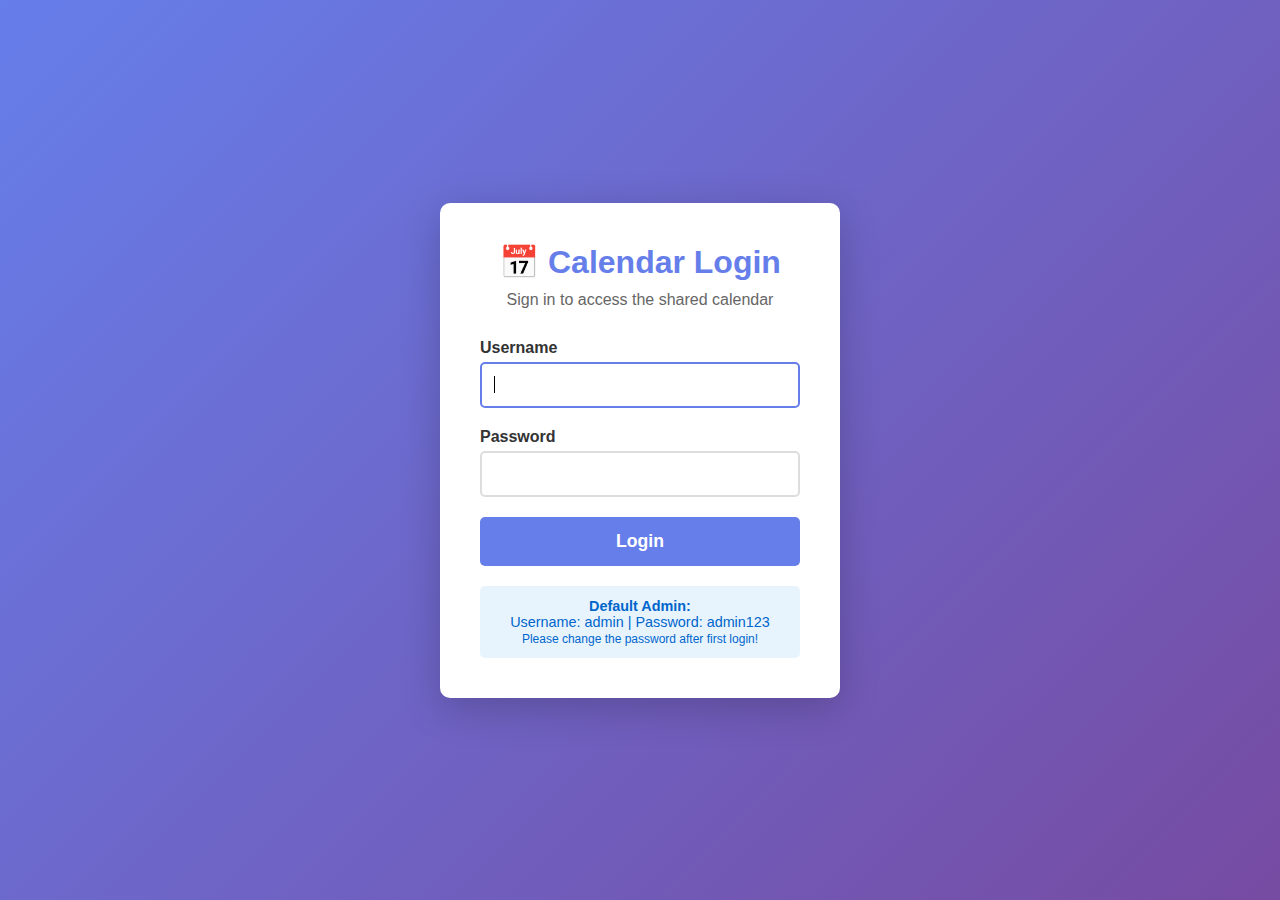
<file: index.html>
<!DOCTYPE html>
<html lang="en">
<head>
    <meta charset="UTF-8">
    <meta name="viewport" content="width=device-width, initial-scale=1.0">
    <title>Shared Calendar</title>
    <link rel="stylesheet" href="styles.css">
</head>
<body>
    <div class="container">
        <header>
            <div class="header-top">
                <h1>Shared Calendar</h1>
                <div class="user-actions">                    <span id=\"syncStatus\" class=\"sync-status status-synced\">✓ Synced</span>                    <span id="userDisplay" class="user-display"></span>
                    <button id="adminBtn" class="btn-admin" style="display: none;">Admin Panel</button>
                    <button id="logoutBtn" class="btn-logout">Logout</button>
                </div>
            </div>
            <div class="controls">
                <button id="prevMonth">&lt;</button>
                <h2 id="currentMonth"></h2>
                <button id="nextMonth">&gt;</button>
            </div>
        </header>

        <div class="calendar" id="calendar"></div>

        <!-- Modal for adding/editing entries -->
        <div id="modal" class="modal">
            <div class="modal-content">
                <span class="close">&times;</span>
                <h3 id="modalTitle">Add Entry</h3>
                <p id="modalDate"></p>
                
                <form id="entryForm">
                    <div class="form-group">
                        <label for="entryTitle">Title:</label>
                        <input type="text" id="entryTitle" required>
                    </div>
                    
                    <div class="form-group">
                        <label for="entryDescription">Description:</label>
                        <textarea id="entryDescription" rows="4"></textarea>
                    </div>
                    
                    <div class="form-group">
                        <label for="entryAuthor">Your Name:</label>
                        <input type="text" id="entryAuthor" required>
                    </div>
                    
                    <div class="button-group">
                        <button type="submit" class="btn btn-primary">Save</button>
                        <button type="button" class="btn btn-secondary" id="cancelBtn">Cancel</button>
                    </div>
                </form>
                
                <div id="entriesList"></div>
            </div>
        </div>
    </div>

    <script src="script.js"></script>
</body>
</html>
</file>
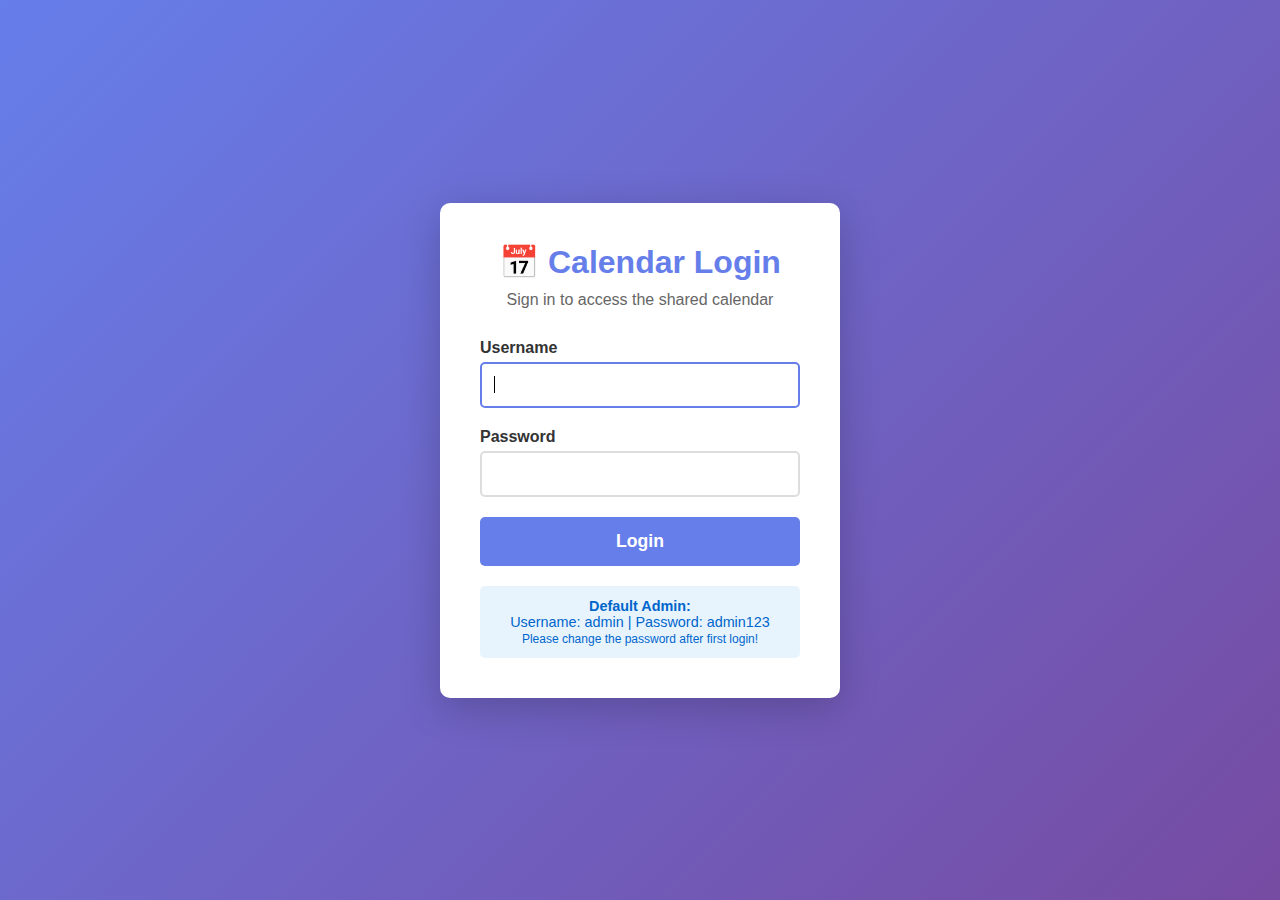
<file: admin.html>
<!DOCTYPE html>
<html lang="en">
<head>
    <meta charset="UTF-8">
    <meta name="viewport" content="width=device-width, initial-scale=1.0">
    <title>Admin Panel - Shared Calendar</title>
    <style>
        * {
            margin: 0;
            padding: 0;
            box-sizing: border-box;
        }

        body {
            font-family: 'Segoe UI', Tahoma, Geneva, Verdana, sans-serif;
            background: linear-gradient(135deg, #667eea 0%, #764ba2 100%);
            min-height: 100vh;
            padding: 20px;
        }

        .container {
            max-width: 1200px;
            margin: 0 auto;
            background: white;
            border-radius: 10px;
            box-shadow: 0 10px 40px rgba(0, 0, 0, 0.2);
            overflow: hidden;
        }

        header {
            background: linear-gradient(135deg, #667eea 0%, #764ba2 100%);
            color: white;
            padding: 30px;
            display: flex;
            justify-content: space-between;
            align-items: center;
            flex-wrap: wrap;
        }

        header h1 {
            font-size: 2em;
        }

        .header-actions {
            display: flex;
            gap: 10px;
            align-items: center;
        }

        .user-info {
            margin-right: 15px;
            font-size: 0.9em;
        }

        .content {
            padding: 30px;
        }

        .section {
            margin-bottom: 40px;
        }

        .section h2 {
            color: #667eea;
            margin-bottom: 20px;
            padding-bottom: 10px;
            border-bottom: 2px solid #667eea;
        }

        .btn {
            padding: 10px 20px;
            border: none;
            border-radius: 5px;
            cursor: pointer;
            font-size: 1em;
            transition: background 0.3s;
            font-weight: 500;
        }

        .btn-primary {
            background: #667eea;
            color: white;
        }

        .btn-primary:hover {
            background: #5568d3;
        }

        .btn-secondary {
            background: white;
            color: #667eea;
            border: 2px solid white;
        }

        .btn-secondary:hover {
            background: rgba(255, 255, 255, 0.2);
        }

        .btn-danger {
            background: #e74c3c;
            color: white;
        }

        .btn-danger:hover {
            background: #c0392b;
        }

        .btn-success {
            background: #27ae60;
            color: white;
        }

        .btn-success:hover {
            background: #229954;
        }

        .form-group {
            margin-bottom: 20px;
        }

        .form-group label {
            display: block;
            margin-bottom: 5px;
            font-weight: bold;
            color: #333;
        }

        .form-group input,
        .form-group select {
            width: 100%;
            padding: 10px;
            border: 2px solid #ddd;
            border-radius: 5px;
            font-size: 1em;
        }

        .form-group input:focus,
        .form-group select:focus {
            outline: none;
            border-color: #667eea;
        }

        .form-inline {
            display: flex;
            gap: 10px;
            flex-wrap: wrap;
        }

        .form-inline .form-group {
            flex: 1;
            min-width: 200px;
        }

        .users-table {
            width: 100%;
            border-collapse: collapse;
            margin-top: 20px;
        }

        .users-table th,
        .users-table td {
            padding: 12px;
            text-align: left;
            border-bottom: 1px solid #ddd;
        }

        .users-table th {
            background: #f8f9fa;
            font-weight: bold;
            color: #667eea;
        }

        .users-table tr:hover {
            background: #f8f9fa;
        }

        .badge {
            display: inline-block;
            padding: 4px 8px;
            border-radius: 3px;
            font-size: 0.85em;
            font-weight: bold;
        }

        .badge-admin {
            background: #667eea;
            color: white;
        }

        .badge-user {
            background: #95a5a6;
            color: white;
        }

        .message {
            padding: 12px;
            border-radius: 5px;
            margin-bottom: 20px;
            display: none;
        }

        .message.show {
            display: block;
        }

        .message.success {
            background: #d4edda;
            color: #155724;
            border: 1px solid #c3e6cb;
        }

        .message.error {
            background: #f8d7da;
            color: #721c24;
            border: 1px solid #f5c6cb;
        }

        .password-display {
            background: #fff3cd;
            border: 2px solid #ffc107;
            padding: 15px;
            border-radius: 5px;
            margin-top: 10px;
            display: none;
        }

        .password-display.show {
            display: block;
        }

        .password-value {
            font-family: monospace;
            font-size: 1.2em;
            font-weight: bold;
            color: #333;
            background: white;
            padding: 10px;
            border-radius: 3px;
            margin: 10px 0;
            word-break: break-all;
        }

        .checkbox-group {
            display: flex;
            align-items: center;
            margin-top: 10px;
        }

        .checkbox-group input[type="checkbox"] {
            width: auto;
            margin-right: 8px;
        }

        .checkbox-group label {
            font-weight: normal;
            margin-bottom: 0;
        }

        .quick-actions {
            display: flex;
            gap: 10px;
            margin-bottom: 20px;
        }

        @media (max-width: 768px) {
            header {
                flex-direction: column;
                align-items: flex-start;
            }

            .header-actions {
                margin-top: 15px;
                width: 100%;
            }

            .users-table {
                font-size: 0.9em;
            }

            .users-table th,
            .users-table td {
                padding: 8px 4px;
            }
        }
    </style>
</head>
<body>
    <div class="container">
        <header>
            <div>
                <h1>🔧 Admin Panel</h1>
                <div class="user-info" id="userInfo"></div>
            </div>
            <div class="header-actions">
                <button class="btn btn-secondary" onclick="window.location.href='index.html'">📅 Calendar</button>
                <button class="btn btn-secondary" onclick="logout()">Logout</button>
            </div>
        </header>

        <div class="content">
            <div id="message" class="message"></div>

            <!-- Add User Section -->
            <div class="section">
                <h2>Add New User</h2>
                <form id="addUserForm">
                    <div class="form-inline">
                        <div class="form-group">
                            <label for="newUsername">Username *</label>
                            <input type="text" id="newUsername" required pattern="[a-zA-Z0-9_]{3,20}" 
                                   title="3-20 characters, letters, numbers, underscore only">
                        </div>
                        <div class="form-group">
                            <label for="newFullName">Full Name *</label>
                            <input type="text" id="newFullName" required>
                        </div>
                    </div>
                    
                    <div class="form-group">
                        <label for="newPassword">Password *</label>
                        <div style="display: flex; gap: 10px;">
                            <input type="text" id="newPassword" required minlength="6" style="flex: 1;">
                            <button type="button" class="btn btn-success" onclick="generatePassword()">🎲 Generate</button>
                        </div>
                    </div>

                    <div class="checkbox-group">
                        <input type="checkbox" id="newIsAdmin">
                        <label for="newIsAdmin">Administrator privileges</label>
                    </div>

                    <div id="passwordDisplay" class="password-display">
                        <strong>⚠️ Generated Password - Save This!</strong>
                        <div class="password-value" id="generatedPassword"></div>
                        <small>This password will not be shown again. Copy it now!</small>
                    </div>

                    <div style="margin-top: 20px;">
                        <button type="submit" class="btn btn-primary">Add User</button>
                    </div>
                </form>
            </div>

            <!-- Change Password Section -->
            <div class="section">
                <h2>Change User Password</h2>
                <form id="changePasswordForm">
                    <div class="form-inline">
                        <div class="form-group">
                            <label for="changeUsername">Username</label>
                            <select id="changeUsername" required>
                                <option value="">Select user...</option>
                            </select>
                        </div>
                        <div class="form-group">
                            <label for="changeNewPassword">New Password *</label>
                            <input type="text" id="changeNewPassword" required minlength="6">
                        </div>
                    </div>
                    <div style="margin-top: 10px;">
                        <button type="button" class="btn btn-success" onclick="generatePasswordForChange()">🎲 Generate Password</button>
                        <button type="submit" class="btn btn-primary">Change Password</button>
                    </div>
                </form>
            </div>

            <!-- Users List Section -->
            <div class="section">
                <h2>Manage Users</h2>
                <div class="quick-actions">
                    <button class="btn btn-primary" onclick="loadUsers()">🔄 Refresh List</button>
                </div>
                <table class="users-table" id="usersTable">
                    <thead>
                        <tr>
                            <th>Username</th>
                            <th>Full Name</th>
                            <th>Role</th>
                            <th>Created</th>
                            <th>Actions</th>
                        </tr>
                    </thead>
                    <tbody id="usersTableBody">
                        <tr>
                            <td colspan="5" style="text-align: center; padding: 20px;">Loading users...</td>
                        </tr>
                    </tbody>
                </table>
            </div>
        </div>
    </div>

    <script>
        let currentUser = null;

        // Check authentication on load
        async function checkAuth() {
            try {
                const response = await fetch('auth.php?action=current', {
                    credentials: 'include'
                });
                const text = await response.text();
                const data = JSON.parse(text);
                
                if (!data.success || !data.user.is_admin) {
                    window.location.href = 'login.html';
                    return;
                }
                
                currentUser = data.user;
                document.getElementById('userInfo').textContent = `Logged in as: ${data.user.full_name}`;
                loadUsers();
            } catch (error) {
                console.error('Auth check error:', error);
                window.location.href = 'login.html';
            }
        }

        // Logout
        async function logout() {
            try {
                await fetch('auth.php?action=logout', {
                    credentials: 'include'
                });
                window.location.href = 'login.html';
            } catch (error) {
                console.error('Logout error:', error);
                window.location.href = 'login.html';
            }
        }

        // Show message
        function showMessage(text, type) {
            const messageDiv = document.getElementById('message');
            messageDiv.textContent = text;
            messageDiv.className = `message ${type} show`;
            setTimeout(() => {
                messageDiv.classList.remove('show');
            }, 5000);
        }

        // Generate password
        async function generatePassword() {
            try {
                const response = await fetch('users.php?action=generate_password', {
                    credentials: 'include'
                });
                const data = await response.json();
                
                if (data.success) {
                    document.getElementById('newPassword').value = data.password;
                    document.getElementById('generatedPassword').textContent = data.password;
                    document.getElementById('passwordDisplay').classList.add('show');
                }
            } catch (error) {
                console.error('Generate password error:', error);
            }
        }

        // Generate password for change
        async function generatePasswordForChange() {
            try {
                const response = await fetch('users.php?action=generate_password', {
                    credentials: 'include'
                });
                const data = await response.json();
                
                if (data.success) {
                    document.getElementById('changeNewPassword').value = data.password;
                    alert('Generated password: ' + data.password + '\n\nCopy this password now!');
                }
            } catch (error) {
                console.error('Generate password error:', error);
            }
        }

        // Add user form submit
        document.getElementById('addUserForm').addEventListener('submit', async function(e) {
            e.preventDefault();
            
            const username = document.getElementById('newUsername').value;
            const fullName = document.getElementById('newFullName').value;
            const password = document.getElementById('newPassword').value;
            const isAdmin = document.getElementById('newIsAdmin').checked;
            
            try {
                const response = await fetch('users.php?action=add', {
                    method: 'POST',
                    headers: { 'Content-Type': 'application/json' },
                    credentials: 'include',
                    body: JSON.stringify({ username, full_name: fullName, password, is_admin: isAdmin })
                });
                
                const text = await response.text();
                console.log('Add user response:', text);
                const data = JSON.parse(text);
                
                if (data.success) {
                    showMessage('User created successfully!', 'success');
                    this.reset();
                    document.getElementById('passwordDisplay').classList.remove('show');
                    loadUsers();
                } else {
                    showMessage(data.message || 'Error creating user', 'error');
                }
            } catch (error) {
                console.error('Add user error:', error);
                showMessage('Connection error', 'error');
            }
        });

        // Change password form submit
        document.getElementById('changePasswordForm').addEventListener('submit', async function(e) {
            e.preventDefault();
            
            const username = document.getElementById('changeUsername').value;
            const newPassword = document.getElementById('changeNewPassword').value;
            
            try {
                const response = await fetch('users.php?action=change_password', {
                    method: 'POST',
                    headers: { 'Content-Type': 'application/json' },
                    credentials: 'include',
                    body: JSON.stringify({ username, new_password: newPassword })
                });
                
                const text = await response.text();
                console.log('Change password response:', text);
                const data = JSON.parse(text);
                
                if (data.success) {
                    showMessage('Password changed successfully!', 'success');
                    this.reset();
                } else {
                    showMessage(data.message || 'Error changing password', 'error');
                }
            } catch (error) {
                console.error('Change password error:', error);
                showMessage('Connection error', 'error');
            }
        });

        // Load users
        async function loadUsers() {
            try {
                const response = await fetch('users.php?action=list', {
                    credentials: 'include'
                });
                
                if (!response.ok) {
                    throw new Error(`HTTP ${response.status}: ${response.statusText}`);
                }
                
                const text = await response.text();
                console.log('Raw users response:', text);
                
                let data;
                try {
                    data = JSON.parse(text);
                } catch (parseError) {
                    console.error('JSON Parse Error:', parseError);
                    console.error('Response text:', text.substring(0, 200));
                    showMessage('Server returned invalid data', 'error');
                    return;
                }
                
                if (data.success) {
                    displayUsers(data.users);
                    populateUserDropdown(data.users);
                } else {
                    showMessage('Error loading users', 'error');
                }
            } catch (error) {
                console.error('Load users error:', error);
                showMessage('Connection error', 'error');
            }
        }

        // Display users in table
        function displayUsers(users) {
            const tbody = document.getElementById('usersTableBody');
            
            if (users.length === 0) {
                tbody.innerHTML = '<tr><td colspan="5" style="text-align: center; padding: 20px;">No users found</td></tr>';
                return;
            }
            
            tbody.innerHTML = users.map(user => `
                <tr>
                    <td><strong>${escapeHtml(user.username)}</strong></td>
                    <td>${escapeHtml(user.full_name)}</td>
                    <td>
                        <span class="badge ${user.is_admin ? 'badge-admin' : 'badge-user'}">
                            ${user.is_admin ? '👑 Admin' : '👤 User'}
                        </span>
                    </td>
                    <td>${new Date(user.created_at).toLocaleDateString()}</td>
                    <td>
                        ${user.username !== currentUser.username ? 
                            `<button class="btn btn-danger" onclick="deleteUser('${escapeHtml(user.username)}')">Delete</button>` :
                            '<em>Current user</em>'}
                    </td>
                </tr>
            `).join('');
        }

        // Populate user dropdown
        function populateUserDropdown(users) {
            const select = document.getElementById('changeUsername');
            select.innerHTML = '<option value="">Select user...</option>' +
                users.map(user => `<option value="${escapeHtml(user.username)}">${escapeHtml(user.full_name)} (${escapeHtml(user.username)})</option>`).join('');
        }

        // Delete user
        async function deleteUser(username) {
            if (!confirm(`Are you sure you want to delete user "${username}"?`)) {
                return;
            }
            
            try {
                const response = await fetch('users.php?action=delete', {
                    method: 'POST',
                    headers: { 'Content-Type': 'application/json' },
                    credentials: 'include',
                    body: JSON.stringify({ username })
                });
                
                const text = await response.text();
                console.log('Delete user response:', text);
                const data = JSON.parse(text);
                
                if (data.success) {
                    showMessage('User deleted successfully!', 'success');
                    loadUsers();
                } else {
                    showMessage(data.message || 'Error deleting user', 'error');
                }
            } catch (error) {
                console.error('Delete user error:', error);
                showMessage('Connection error', 'error');
            }
        }

        // Escape HTML
        function escapeHtml(text) {
            const div = document.createElement('div');
            div.textContent = text;
            return div.innerHTML;
        }

        // Initialize
        checkAuth();
    </script>
</body>
</html>
</file>
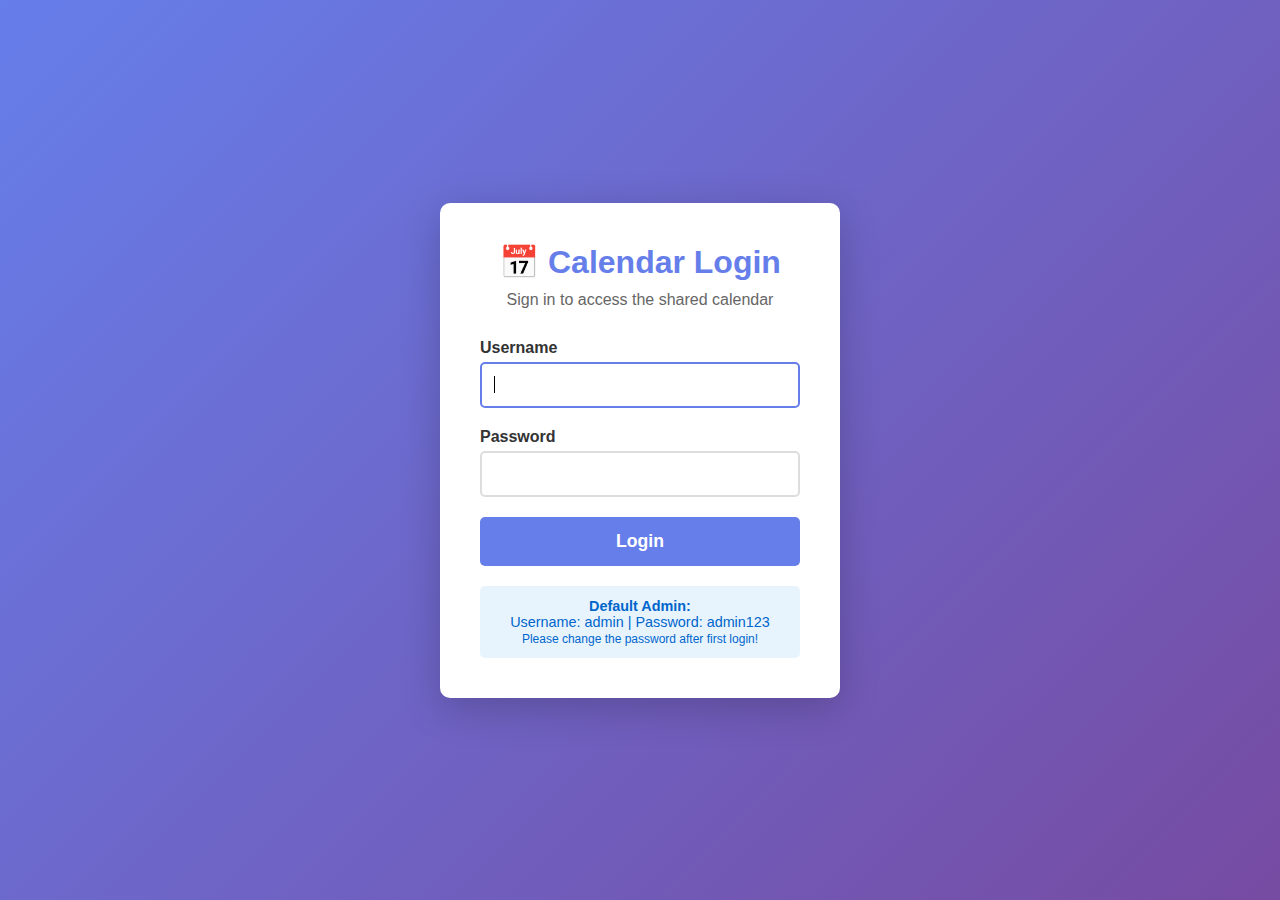
<file: list.html>
<!DOCTYPE html>
<html lang="en">
<head>
    <meta charset="UTF-8">
    <meta name="viewport" content="width=device-width, initial-scale=1.0">
    <title>Event List - Shared Calendar</title>
    <link rel="stylesheet" href="styles.css">
</head>
<body>
    <div class="container">
        <header>
            <div class="header-top">
                <h1 id="calendarTitle">Shared Calendar</h1>
                <div class="user-actions">
                    <span id="userDisplay" class="user-display"></span>
                    <button id="calendarBtn" class="btn-admin">Calendar View</button>
                    <button id="logoutBtn" class="btn-logout">Logout</button>
                </div>
            </div>
            <div class="controls">
                <button id="prevMonth">&lt;</button>
                <h2 id="currentMonth"></h2>
                <button id="nextMonth">&gt;</button>
            </div>
        </header>

        <div class="list-container" id="eventList">
            <div class="list-header">
                <h3>Events this Month</h3>
            </div>
            <div id="eventListContent"></div>
        </div>
    </div>

    <script src="list.js"></script>
</body>
</html>
</file>
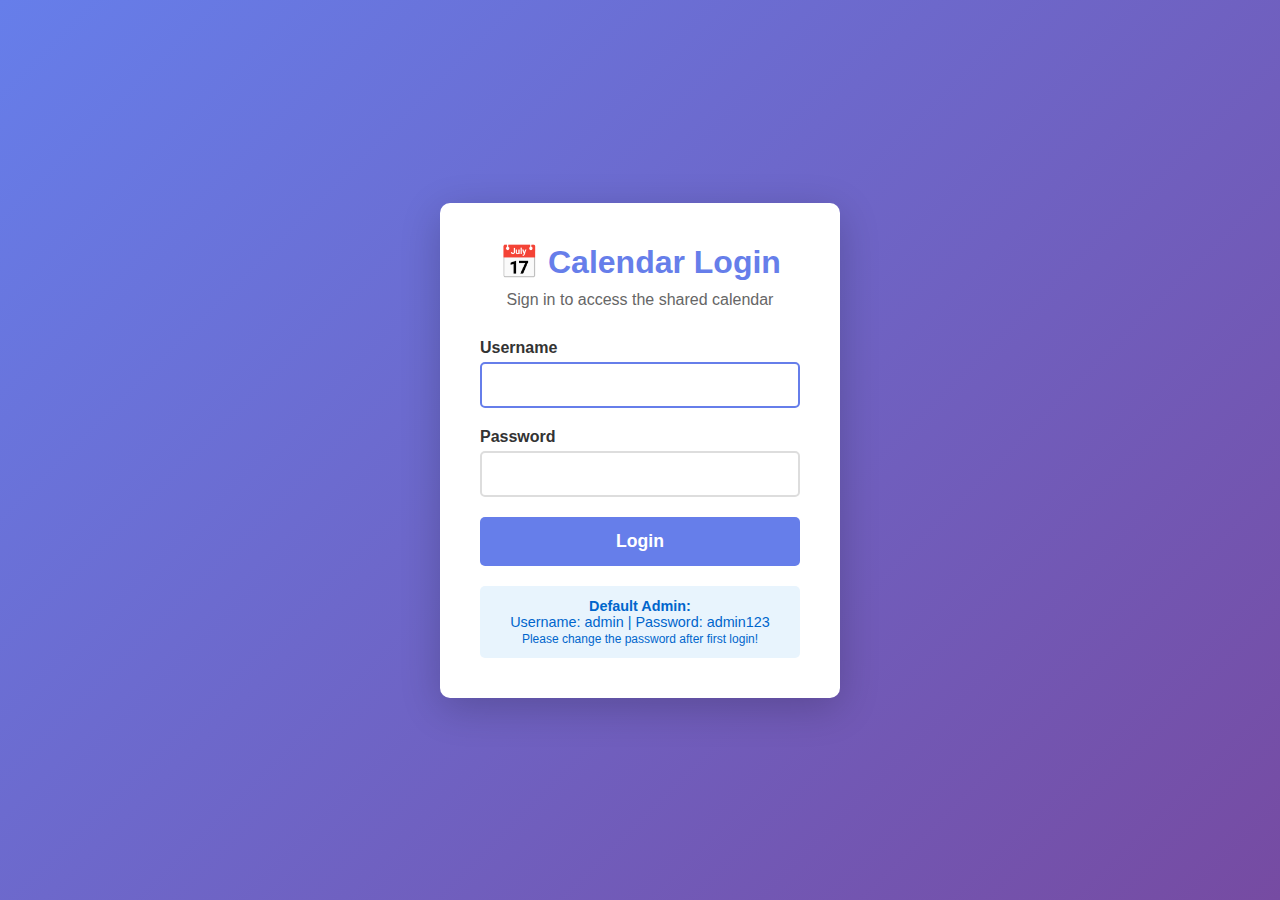
<file: login.html>
<!DOCTYPE html>
<html lang="en">
<head>
    <meta charset="UTF-8">
    <meta name="viewport" content="width=device-width, initial-scale=1.0">
    <title>Login - Shared Calendar</title>
    <style>
        * {
            margin: 0;
            padding: 0;
            box-sizing: border-box;
        }

        body {
            font-family: 'Segoe UI', Tahoma, Geneva, Verdana, sans-serif;
            background: linear-gradient(135deg, #667eea 0%, #764ba2 100%);
            min-height: 100vh;
            display: flex;
            align-items: center;
            justify-content: center;
            padding: 20px;
        }

        .login-container {
            background: white;
            border-radius: 10px;
            box-shadow: 0 10px 40px rgba(0, 0, 0, 0.2);
            padding: 40px;
            width: 100%;
            max-width: 400px;
        }

        .login-header {
            text-align: center;
            margin-bottom: 30px;
        }

        .login-header h1 {
            color: #667eea;
            font-size: 2em;
            margin-bottom: 10px;
        }

        .login-header p {
            color: #666;
        }

        .form-group {
            margin-bottom: 20px;
        }

        .form-group label {
            display: block;
            margin-bottom: 5px;
            font-weight: bold;
            color: #333;
        }

        .form-group input {
            width: 100%;
            padding: 12px;
            border: 2px solid #ddd;
            border-radius: 5px;
            font-size: 1em;
            font-family: inherit;
        }

        .form-group input:focus {
            outline: none;
            border-color: #667eea;
        }

        .btn {
            width: 100%;
            padding: 14px;
            background: #667eea;
            color: white;
            border: none;
            border-radius: 5px;
            font-size: 1.1em;
            cursor: pointer;
            transition: background 0.3s;
            font-weight: bold;
        }

        .btn:hover {
            background: #5568d3;
        }

        .btn:disabled {
            background: #ccc;
            cursor: not-allowed;
        }

        .error-message {
            background: #fee;
            color: #c33;
            padding: 12px;
            border-radius: 5px;
            margin-bottom: 20px;
            display: none;
        }

        .error-message.show {
            display: block;
        }

        .info-message {
            background: #e8f4fd;
            color: #0066cc;
            padding: 12px;
            border-radius: 5px;
            margin-top: 20px;
            font-size: 0.9em;
            text-align: center;
        }

        @media (max-width: 480px) {
            .login-container {
                padding: 30px 20px;
            }

            .login-header h1 {
                font-size: 1.5em;
            }
        }
    </style>
</head>
<body>
    <div class="login-container">
        <div class="login-header">
            <h1>📅 Calendar Login</h1>
            <p>Sign in to access the shared calendar</p>
        </div>

        <div id="errorMessage" class="error-message"></div>

        <form id="loginForm">
            <div class="form-group">
                <label for="username">Username</label>
                <input type="text" id="username" name="username" required autofocus>
            </div>

            <div class="form-group">
                <label for="password">Password</label>
                <input type="password" id="password" name="password" required>
            </div>

            <button type="submit" class="btn" id="loginBtn">Login</button>
        </form>

        <div class="info-message">
            <strong>Default Admin:</strong><br>
            Username: admin | Password: admin123<br>
            <small>Please change the password after first login!</small>
        </div>
    </div>

    <script>
        // Get redirect parameter from URL
        function getRedirectUrl() {
            const params = new URLSearchParams(window.location.search);
            const redirect = params.get('redirect');
            if (redirect && (redirect === 'admin.html' || redirect === 'index.html')) {
                return redirect;
            }
            return null;
        }
        
        document.getElementById('loginForm').addEventListener('submit', async function(e) {
            e.preventDefault();
            
            const username = document.getElementById('username').value;
            const password = document.getElementById('password').value;
            const errorDiv = document.getElementById('errorMessage');
            const loginBtn = document.getElementById('loginBtn');
            
            // Clear previous error
            errorDiv.classList.remove('show');
            errorDiv.textContent = '';
            
            // Disable button
            loginBtn.disabled = true;
            loginBtn.textContent = 'Logging in...';
            
            try {
                const response = await fetch('auth.php?action=login', {
                    method: 'POST',
                    headers: {
                        'Content-Type': 'application/json',
                    },
                    credentials: 'include',
                    body: JSON.stringify({ username, password })
                });
                
                const text = await response.text();
                const data = JSON.parse(text);
                
                if (data.success) {
                    // Check if there's a requested redirect URL
                    const requestedRedirect = getRedirectUrl();
                    
                    // Redirect to requested page or default based on role
                    if (requestedRedirect) {
                        window.location.href = requestedRedirect;
                    } else if (data.user.is_admin) {
                        window.location.href = 'admin.html';
                    } else {
                        window.location.href = 'index.html';
                    }
                } else {
                    errorDiv.textContent = data.message || 'Login failed';
                    errorDiv.classList.add('show');
                    loginBtn.disabled = false;
                    loginBtn.textContent = 'Login';
                }
            } catch (error) {
                console.error('Login error:', error);
                errorDiv.textContent = 'Connection error. Please try again.';
                errorDiv.classList.add('show');
                loginBtn.disabled = false;
                loginBtn.textContent = 'Login';
            }
        });
    </script>
</body>
</html>
</file>
<file: styles.css>
* {
    margin: 0;
    padding: 0;
    box-sizing: border-box;
}

body {
    font-family: 'Segoe UI', Tahoma, Geneva, Verdana, sans-serif;
    background: linear-gradient(135deg, #667eea 0%, #764ba2 100%);
    min-height: 100vh;
    padding: 20px;
}

.container {
    max-width: 1200px;
    margin: 0 auto;
    background: white;
    border-radius: 10px;
    box-shadow: 0 10px 40px rgba(0, 0, 0, 0.2);
    overflow: hidden;
}

header {
    background: linear-gradient(135deg, #667eea 0%, #764ba2 100%);
    color: white;
    padding: 30px;
}

.header-top {
    display: flex;
    justify-content: space-between;
    align-items: center;
    margin-bottom: 20px;
    flex-wrap: wrap;
    gap: 15px;
}

.user-actions {
    display: flex;
    align-items: center;
    gap: 10px;
}

.user-display {
    font-size: 0.95em;
    padding: 8px 12px;
    background: rgba(255, 255, 255, 0.2);
    border-radius: 5px;
}

.sync-status {
    font-size: 0.85em;
    padding: 8px 12px;
    border-radius: 5px;
    font-weight: bold;
    cursor: pointer;
    transition: all 0.3s;
}

.sync-status.status-synced {
    background: rgba(76, 175, 80, 0.3);
    color: white;
}

.sync-status.status-syncing {
    background: rgba(33, 150, 243, 0.3);
    color: white;
    animation: pulse 1s infinite;
}

.sync-status.status-offline {
    background: rgba(255, 152, 0, 0.3);
    color: white;
}

.sync-status.status-pending {
    background: rgba(244, 67, 54, 0.3);
    color: white;
    cursor: pointer;
}

.sync-status.status-pending:hover {
    background: rgba(244, 67, 54, 0.5);
}

@keyframes pulse {
    0%, 100% { opacity: 1; }
    50% { opacity: 0.7; }
}

.btn-admin,
.btn-logout {
    background: rgba(255, 255, 255, 0.2);
    border: 2px solid white;
    color: white;
    padding: 8px 16px;
    cursor: pointer;
    border-radius: 5px;
    transition: background 0.3s;
    font-size: 0.9em;
}

.btn-admin:hover,
.btn-logout:hover {
    background: rgba(255, 255, 255, 0.4);
}

header h1 {
    font-size: 2.5em;
    margin: 0;
}

.controls {
    display: flex;
    justify-content: center;
    align-items: center;
    gap: 20px;
}

.controls button {
    background: rgba(255, 255, 255, 0.2);
    border: 2px solid white;
    color: white;
    font-size: 1.5em;
    padding: 10px 20px;
    cursor: pointer;
    border-radius: 5px;
    transition: background 0.3s;
}

.controls button:hover {
    background: rgba(255, 255, 255, 0.4);
}

#currentMonth {
    font-size: 1.8em;
    min-width: 250px;
}

.calendar {
    display: grid;
    grid-template-columns: repeat(7, 1fr);
    gap: 1px;
    background: #ddd;
    padding: 1px;
    margin: 20px;
}

.calendar-header {
    background: #667eea;
    color: white;
    padding: 15px;
    text-align: center;
    font-weight: bold;
}

.calendar-day {
    background: white;
    min-height: 120px;
    padding: 10px;
    cursor: pointer;
    transition: background 0.2s;
    position: relative;
}

.calendar-day:hover {
    background: #f0f0f0;
}

.calendar-day.other-month {
    background: #f9f9f9;
    color: #999;
}

.calendar-day.today {
    background: #fff9e6;
    border: 2px solid #667eea;
}

.day-number {
    font-weight: bold;
    margin-bottom: 5px;
    font-size: 1.1em;
}

.day-entries {
    font-size: 0.85em;
}

.entry-preview {
    background: #667eea;
    color: white;
    padding: 4px 8px;
    margin: 3px 0;
    border-radius: 3px;
    font-size: 0.9em;
    white-space: nowrap;
    overflow: hidden;
    text-overflow: ellipsis;
}

.entry-count {
    position: absolute;
    top: 5px;
    right: 5px;
    background: #764ba2;
    color: white;
    border-radius: 50%;
    width: 24px;
    height: 24px;
    display: flex;
    align-items: center;
    justify-content: center;
    font-size: 0.8em;
    font-weight: bold;
}

/* Modal Styles */
.modal {
    display: none;
    position: fixed;
    z-index: 1000;
    left: 0;
    top: 0;
    width: 100%;
    height: 100%;
    overflow: auto;
    background-color: rgba(0, 0, 0, 0.5);
    animation: fadeIn 0.3s;
}

@keyframes fadeIn {
    from { opacity: 0; }
    to { opacity: 1; }
}

.modal-content {
    background-color: #fefefe;
    margin: 5% auto;
    padding: 30px;
    border: 1px solid #888;
    width: 90%;
    max-width: 600px;
    border-radius: 10px;
    animation: slideIn 0.3s;
}

@keyframes slideIn {
    from {
        transform: translateY(-50px);
        opacity: 0;
    }
    to {
        transform: translateY(0);
        opacity: 1;
    }
}

.close {
    color: #aaa;
    float: right;
    font-size: 28px;
    font-weight: bold;
    cursor: pointer;
}

.close:hover,
.close:focus {
    color: #000;
}

#modalTitle {
    color: #667eea;
    margin-bottom: 10px;
}

#modalDate {
    color: #666;
    margin-bottom: 20px;
    font-weight: bold;
}

.form-group {
    margin-bottom: 20px;
}

.form-group label {
    display: block;
    margin-bottom: 5px;
    font-weight: bold;
    color: #333;
}

.form-group input,
.form-group textarea {
    width: 100%;
    padding: 10px;
    border: 2px solid #ddd;
    border-radius: 5px;
    font-size: 1em;
    font-family: inherit;
}

.form-group input:focus,
.form-group textarea:focus {
    outline: none;
    border-color: #667eea;
}

.button-group {
    display: flex;
    gap: 10px;
    margin-top: 20px;
}

.btn {
    padding: 12px 24px;
    border: none;
    border-radius: 5px;
    font-size: 1em;
    cursor: pointer;
    transition: background 0.3s;
}

.btn-primary {
    background: #667eea;
    color: white;
}

.btn-primary:hover {
    background: #5568d3;
}

.btn-secondary {
    background: #ddd;
    color: #333;
}

.btn-secondary:hover {
    background: #ccc;
}

.btn-danger {
    background: #e74c3c;
    color: white;
}

.btn-danger:hover {
    background: #c0392b;
}

#entriesList {
    margin-top: 30px;
}

.entry-item {
    background: #f9f9f9;
    padding: 15px;
    margin-bottom: 15px;
    border-radius: 5px;
    border-left: 4px solid #667eea;
}

.entry-item h4 {
    color: #667eea;
    margin-bottom: 5px;
}

.entry-item p {
    color: #666;
    margin: 5px 0;
}

.entry-item .entry-meta {
    font-size: 0.85em;
    color: #999;
    margin-top: 10px;
}

.entry-item .entry-actions {
    margin-top: 10px;
    display: flex;
    gap: 10px;
}

.entry-item .entry-actions button {
    padding: 6px 12px;
    font-size: 0.9em;
}

@media (max-width: 768px) {
    .calendar {
        gap: 0;
        margin: 10px;
    }
    
    .calendar-day {
        min-height: 80px;
        padding: 5px;
        font-size: 0.9em;
    }
    
    header h1 {
        font-size: 1.8em;
    }
    
    .header-top {
        flex-direction: column;
        align-items: flex-start;
    }
    
    .user-actions {
        width: 100%;
        justify-content: flex-start;
    }
    
    #currentMonth {
        font-size: 1.3em;
        min-width: 180px;
    }
    
    .modal-content {
        width: 95%;
        margin: 10% auto;
        padding: 20px;
    }
}

/* List View Styles */
.list-container {
    margin: 20px;
    background: white;
    border-radius: 8px;
    overflow: hidden;
}

.list-header {
    background: #667eea;
    color: white;
    padding: 15px 20px;
}

.list-header h3 {
    margin: 0;
    font-size: 1.3em;
}

.event-list {
    padding: 10px;
}

.event-list-item {
    border: 1px solid #ddd;
    border-radius: 8px;
    padding: 15px 20px;
    margin: 10px;
    background: #fafafa;
    transition: box-shadow 0.2s;
}

.event-list-item:hover {
    box-shadow: 0 2px 8px rgba(0, 0, 0, 0.1);
}

.event-list-title {
    font-size: 1.3em;
    font-weight: bold;
    color: #333;
    margin-bottom: 10px;
}

.event-list-dates {
    font-size: 0.95em;
    color: #555;
    margin-bottom: 10px;
    line-height: 1.6;
}

.event-list-dates .date-label {
    font-weight: 600;
    color: #667eea;
}

.event-list-description {
    font-size: 0.95em;
    color: #666;
    padding: 10px;
    background: #f0f0f0;
    border-radius: 5px;
    margin-bottom: 10px;
    white-space: pre-wrap;
    word-wrap: break-word;
}

.event-list-author {
    font-size: 0.85em;
    color: #888;
    font-style: italic;
}

.no-events {
    padding: 40px;
    text-align: center;
    color: #888;
    font-size: 1.1em;
}

/* Print styles - preserve colors and appearance */
@media print {
    /* Force background colors to print */
    * {
        -webkit-print-color-adjust: exact !important;
        print-color-adjust: exact !important;
        color-adjust: exact !important;
    }
    
    body {
        background: white !important;
        padding: 0 !important;
        min-height: auto !important;
    }
    
    .container {
        box-shadow: none !important;
        border-radius: 0 !important;
        max-width: 100% !important;
    }
    
    /* Hide interactive elements */
    .btn-admin,
    .btn-logout,
    .controls button,
    .sync-status,
    .user-actions {
        display: none !important;
    }
    
    /* Style header for print */
    header {
        background: linear-gradient(135deg, #667eea 0%, #764ba2 100%) !important;
        color: white !important;
        padding: 15px 20px !important;
    }
    
    header h1 {
        font-size: 1.8em !important;
    }
    
    .header-top {
        margin-bottom: 10px !important;
    }
    
    /* Center month display */
    .controls {
        justify-content: center !important;
    }
    
    #currentMonth {
        font-size: 1.5em !important;
        color: white !important;
    }
    
    /* Calendar grid with visible borders */
    .calendar {
        margin: 10px !important;
        gap: 0 !important;
        background: #333 !important;
        border: 2px solid #333 !important;
    }
    
    /* Calendar header cells */
    .calendar-header {
        background: #667eea !important;
        color: white !important;
        border: 1px solid #333 !important;
        padding: 10px !important;
    }
    
    /* Calendar day cells with borders */
    .calendar-day {
        background: white !important;
        border: 1px solid #333 !important;
        min-height: 80px !important;
        padding: 5px !important;
    }
    
    .calendar-day.other-month {
        background: #f5f5f5 !important;
        color: #999 !important;
    }
    
    .calendar-day.today {
        background: #fff9e6 !important;
        border: 2px solid #667eea !important;
    }
    
    /* Day numbers */
    .day-number {
        font-size: 1em !important;
        font-weight: bold !important;
    }
    
    /* Entry previews with colors - DO NOT override background-color, let inline styles work */
    .entry-preview {
        color: white !important;
        padding: 2px 5px !important;
        margin: 2px 0 !important;
        border-radius: 2px !important;
        font-size: 0.75em !important;
    }
    
    .day-entries {
        font-size: 0.8em !important;
    }
    
    /* More entries indicator */
    .more-entries {
        font-size: 0.7em !important;
    }
    
    /* Hide modal if open */
    .modal {
        display: none !important;
    }
    
    /* List view print styles */
    .list-container {
        margin: 10px !important;
    }
    
    .list-header {
        background: #667eea !important;
        color: white !important;
    }
    
    .event-list-item {
        border: 1px solid #333 !important;
        page-break-inside: avoid;
        margin: 8px 10px !important;
    }
    
    .event-list-description {
        background: #f0f0f0 !important;
    }
    
    /* Page setup */
    @page {
        size: landscape;
        margin: 0.5cm;
    }
}
</file>
